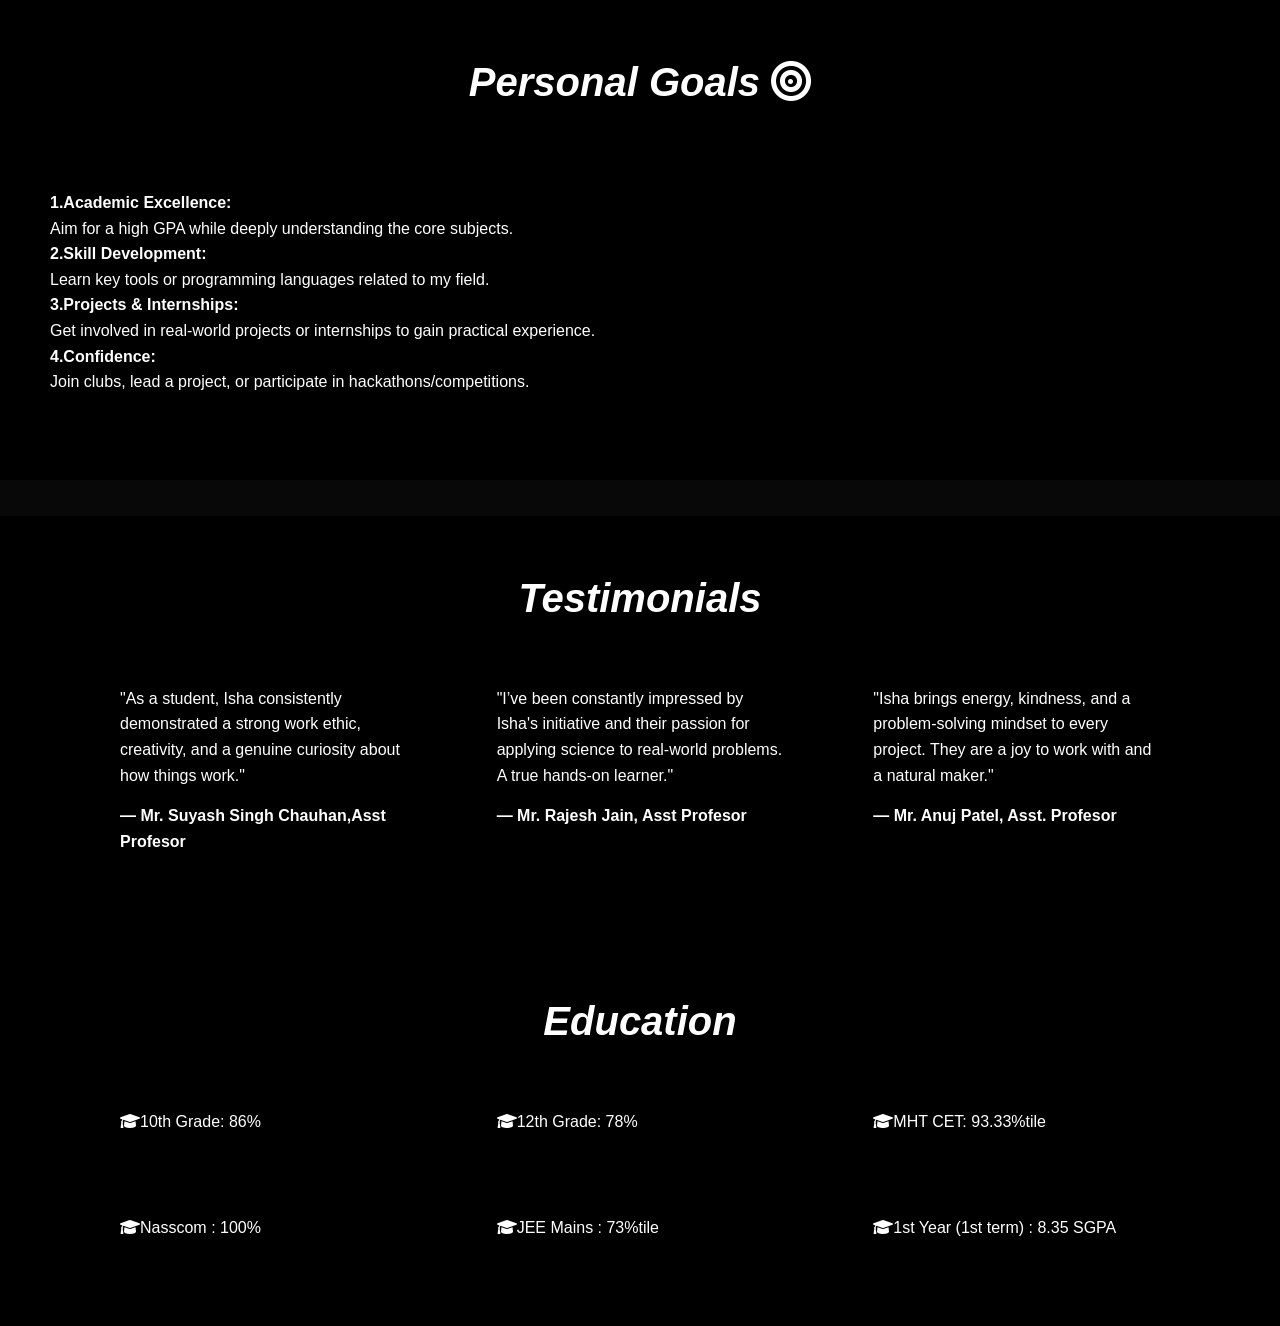
<file: index2.html>
<!DOCTYPE html>
<html large="en">
<head>
    <meta charset="UTF-8">
    <meta http-equiv="X-UA_Compatible" content="IE=edge">
    <meta name="viewport" content="width-device-width, initial-scale=1.0">
    <title> Personal Portfolio</title>
    <link rel="stylesheet" href="style.css">
    <link rel="stylesheet" href="https://cdnjs.cloudflare.com/ajax/libs/font-awesome/6.0.0-beta3/css/all.min.css">
</head>
<body>
<section id="testimonials" class="test">
    
    <h2><i>Personal Goals <i class="fa-solid fa-bullseye"></i></i></h2>
    <div class="testimonial-card">
        <div class="testo">
    <p>
      <b>1.Academic Excellence:</b><br>
Aim for a high GPA while deeply understanding the core subjects.<br>

<b>2.Skill Development:</b><br>
Learn key tools or programming languages related to my field.<br>

<b>3.Projects & Internships:</b><br>
Get involved in real-world projects or internships to gain practical experience.<br>

<b>4.Confidence:</b><br>
Join clubs, lead a project, or participate in hackathons/competitions.<br>
 </p>
    </div>
    </div>
</section>
<br>
<br>
<section class="test" id="testimonials">
    <h2><i>Testimonials</i></h2>
    <div class="testimonials">
    <div class="testimonial-card">
        <p>"As a student, Isha consistently demonstrated a strong work ethic, creativity, and a genuine curiosity about how things work."</p>
        <p class="testimonial-author">— Mr. Suyash Singh Chauhan,Asst Profesor</p>
      </div>
      <div class="testimonial-card">
        <p>"I’ve been constantly impressed by Isha's initiative and their passion for applying science to real-world problems. A true hands-on learner."</p>
        <p class="testimonial-author">— Mr. Rajesh Jain, Asst Profesor</p>
      </div>
      <div class="testimonial-card">
        <p>"Isha brings energy, kindness, and a problem-solving mindset to every project. They are a joy to work with and a natural maker."</p>
        <p class="testimonial-author">— Mr. Anuj Patel, Asst. Profesor</p>
      </div>

    </div>
</section>
<section class="test" id="testimonials">
  <h2><i>Education</i></h2>
  <div class="testimonials">
  <div class="testimonial-card">
      <p><i class="fa-solid fa-graduation-cap"></i>10th Grade:
        86%
      </p>
      
    </div>
    <div class="testimonial-card">
      <p><i class="fa-solid fa-graduation-cap"></i>12th Grade:
        78% </p>
      
    </div>
    <div class="testimonial-card">
      <p><i class="fa-solid fa-graduation-cap"></i>MHT CET:
        93.33%tile
      </p>
      
    </div>
    <div class="testimonial-card">
      <p><i class="fa-solid fa-graduation-cap"></i>Nasscom :
      100%
      </p>
      
    </div>
    <div class="testimonial-card">
      <p><i class="fa-solid fa-graduation-cap"></i>JEE Mains :
      73%tile
      </p>
      
    </div>
    <div class="testimonial-card">
      <p><i class="fa-solid fa-graduation-cap"></i>1st Year (1st term) :
      8.35 SGPA
      </p>
      
    </div>

  </div>
</section>
    </body>
    </html>
</file>
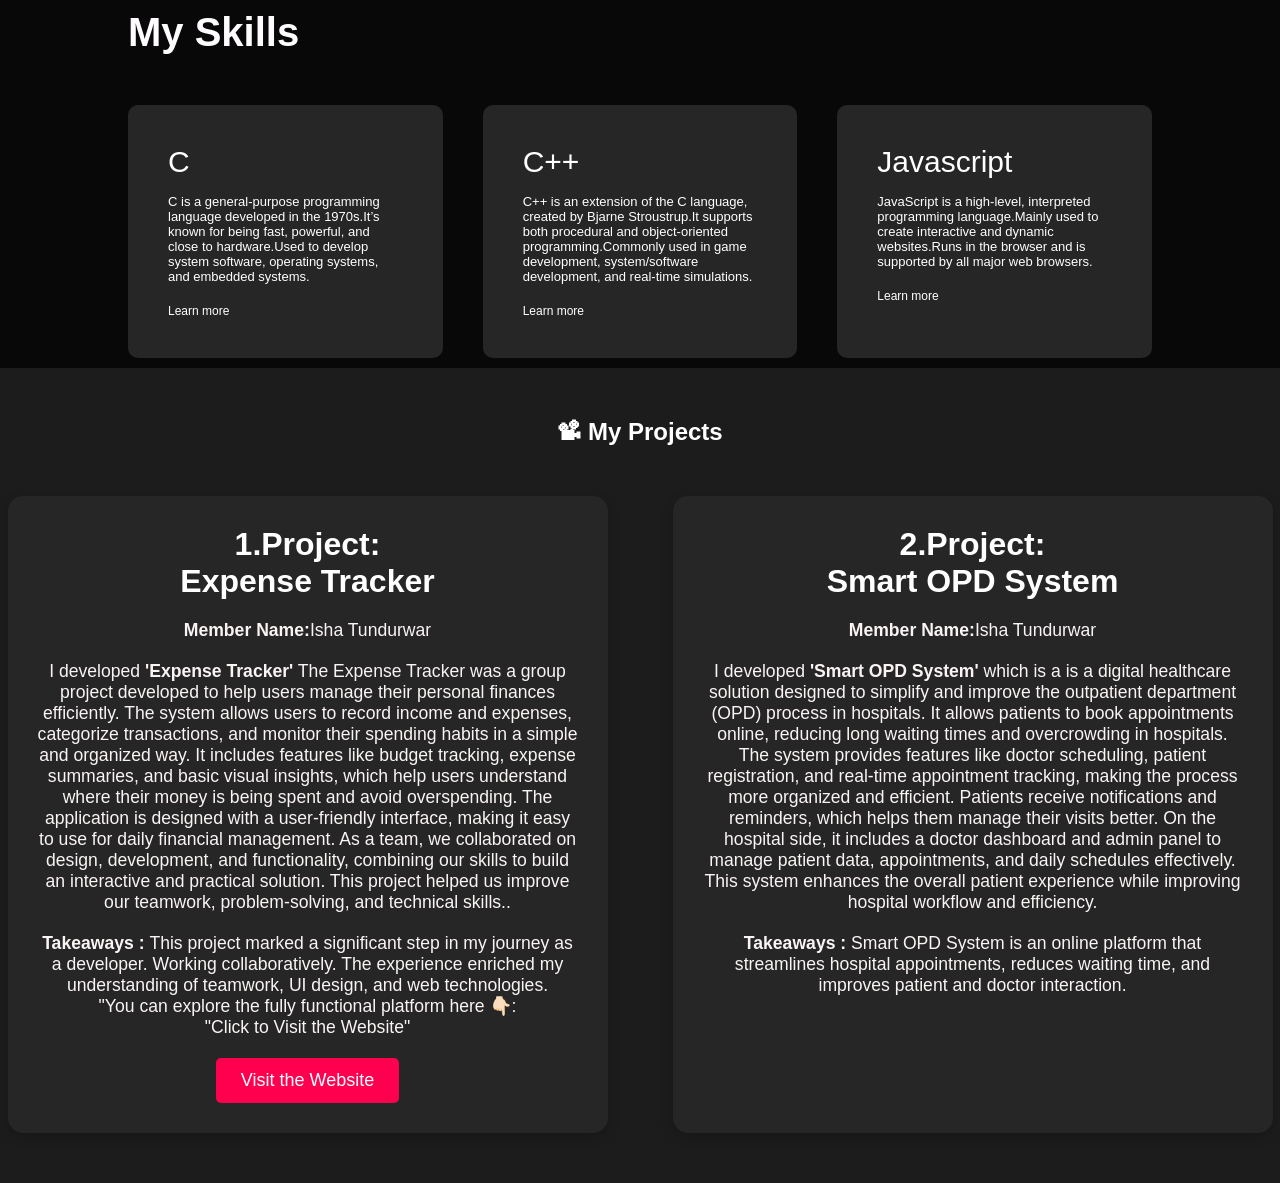
<file: index3.html>
<!DOCTYPE html>
<html large="en">
<head>
    <meta charset="UTF-8">
    <meta http-equiv="X-UA_Compatible" content="IE=edge">
    <meta name="viewport" content="width-device-width, initial-scale=1.0">
    <title> Personal Portfolio</title>
    <link rel="stylesheet" href="style.css">
    <link rel="stylesheet" href="https://cdnjs.cloudflare.com/ajax/libs/font-awesome/6.0.0-beta3/css/all.min.css">
</head>
<body>
    <div id="skill">
        <div class="container"> 
            <h1 class="sub-title">My Skills </h1>
            <div class="skills-list">
                <div>
                    <h2> C</h2>
                    <p>C is a general-purpose programming language developed in the 1970s.It’s known for being fast, powerful, and close to hardware.Used to develop system software, operating systems, and embedded systems.</p>
                    <a href="https://www.simplilearn.com/tutorials/c-tutorial">Learn more</a>
                </div>
                <div>
                    <h2> C++</h2>
                    
                    <p>C++ is an extension of the C language, created by Bjarne Stroustrup.It supports both procedural and object-oriented programming.Commonly used in game development, system/software development, and real-time simulations.</p>
                    <a href="https://www.w3schools.com/cpp/default.asp">Learn more</a>
                </div>
                <div>
                    <h2> Javascript</h2>
                    <p>JavaScript is a high-level, interpreted programming language.Mainly used to create interactive and dynamic websites.Runs in the browser and is supported by all major web browsers.</p>
                    <a href="https://www.simplilearn.com/tutorials/javascript-tutorial">Learn more</a>
                </div>
                
            </div>
    
        </div>
        

    </div>
    <section class="project">
    <div id="project">
        <h1 class="section-title"> 📽 My Projects </h1>
        <div class="project-container">
            <div class="project-card">
              <div class="project-info">
                <h2> 1.Project: <br>Expense Tracker</h2>
                <p><strong>Member Name:</strong>Isha Tundurwar </p>
                <p>I developed <strong>'Expense Tracker'</strong> The Expense Tracker was a group project developed to help users manage their personal finances efficiently. The system allows users to record income and expenses, categorize transactions, and monitor their spending habits in a simple and organized way.

                It includes features like budget tracking, expense summaries, and basic visual insights, which help users understand where their money is being spent and avoid overspending. The application is designed with a user-friendly interface, making it easy to use for daily financial management.

                As a team, we collaborated on design, development, and functionality, combining our skills to build an interactive and practical solution. This project helped us improve our teamwork, problem-solving, and technical skills..</p>
                              <p><strong>Takeaways : </strong>This project marked a significant step in my journey as a developer. Working collaboratively. The experience enriched my understanding of teamwork, UI design, and web technologies.<br> "You can explore the fully functional platform here 👇🏻:<br>"Click to Visit the Website"</p>
                 <a href="http://thunderous-manatee-bdfbfd.netlify.app/" target="_blank" class="project-link">Visit the Website</a>
               </div>   
            </div>
            <div class="project-card">
              <div class="project-info">
                <h2> 2.Project: <br>Smart OPD System</h2>
                <p><strong>Member Name:</strong>Isha Tundurwar </p>
                <p>I developed <strong>'Smart OPD System'</strong> which is a is a digital healthcare solution designed to simplify and improve the outpatient department (OPD) process in hospitals. It allows patients to book appointments online, reducing long waiting times and overcrowding in hospitals.

                The system provides features like doctor scheduling, patient registration, and real-time appointment tracking, making the process more organized and efficient. Patients receive notifications and reminders, which helps them manage their visits better.

                On the hospital side, it includes a doctor dashboard and admin panel to manage patient data, appointments, and daily schedules effectively. This system enhances the overall patient experience while improving hospital workflow and efficiency.</p>
                 <p><strong>Takeaways : </strong>Smart OPD System is an online platform that streamlines hospital appointments, reduces waiting time, and improves patient and doctor interaction.</p>
              </div>
            </div>
        </div>
    </div>
    </section>
</body>
</html>
</file>
<file: style.css>
*{
    margin: 0;
    padding: 0;
    font-family: 'Poppins', Verdana, Geneva, Tahoma, sans-serif;
    box-sizing: border-box;
    scroll-behavior: smooth;
}
body{
    background: #080808;
    color: #fff;
    scroll-behavior: smooth;
}
#header{
    width: 100%;
    height: 100vh;
    background-position: center;
    background-size: cover;
    
}
.container{
    padding: 10px 10%;
    scroll-behavior: smooth;

}
nav {
    display: flex;
    align-items: center;
    justify-content: space-between;
    flex-wrap: wrap;
}
nav ul li{
    display: inline-block;
    list-style: none;
    margin:10px 20px;


}
nav ul li a{
    color: #fff;
    text-decoration: none;
    font-size: 18px;
    position: relative;

}
nav ul li a::after{
    content:  '';
    width: 0;
    height: 3px;
    background: #ff004f;
    position: absolute;
    left: 0;
    bottom: -6px;
    transition: 0.5s;
}
nav ul li a:hover::after{
    width: 100%;
}
.home{
    position: relative;
    width: 100%;
    justify-content: space-between;
    height: 40vh;
    display: flex;
    align-items: center;
    padding: 70px 10% 0;

}
.home-text{
    max-width: 800px;
    margin-top: 5%;
    font-size: 40px;
    margin-left: 5%;
}
.home-text h4 span{
    position: relative;
    display: inline-block;
    -webkit-text-stroke: .7px #ff004f;
    animation: display-text 10s linear infinite;
    animation-delay: calc(-4s * var(--i));
}
@keyframes display-text{
    
    25%,
    100% {
        display:none;
    }
}

.home-text h4 span::before{
    content: attr(data-text);
    position: absolute;
    width: 0;
    border-right: 2px solid #ff004f;
    color: #ff004f;
    white-space: nowrap;
    overflow: hidden;
    animation: fill-text 3s linear infinite;

}
@keyframes fill-text{
    10%,
    100% {
        width: 0;
    }
    70%,
    90% {
        width: 100%;
    }

}
.header-text h4{
    font-size: 32px;
    font-weight: 700;
   
}
.header-text h2{
    font-size: 56px;
    font-weight: 700;
    margin: -3px 0;
}
.header-text p{
    font-size: 20px;
    font-weight: 700;
    margin: -3px 0;
}
/* -----------about----------- */
#about{
    padding: 80px 0;
    color: #ababab;
    font-style:inherit;
    
}
.row{
    display: flex;
    justify-content: space-between;
    flex-wrap: wrap;
}
.about-col-1{
    flex-basis: 35%;
}
.about-col-1 img{
    width: 100%;
    border-radius: 15px;
    margin-bottom: 30px;
}
.about-col-2{
    flex-basis: 100%;
    font-size: 25px;
    font-weight: 300;
}
.sub-title{
    font-size: 40px;
    font-weight: 600;
    color: #fffcff;
}
.sub-title p{
    height: 100px;
    font-size: 20px;
    font-weight: 700;
}
.tab-titles{
    display: flex;
    margin: 20px 0 40px;
}
.tab-links{
    margin-right: 50px;
    font-size: 18px;
    font-weight: 500;
    cursor: pointer;
    position: relative;
}
.tab-links::after{
    content: '';
    width: 0;
    height: 3px;
    background: #ff004f;
    position: absolute;
    left: 0;
    bottom: -8px;
    transition: 0.5s;
}
.tab-links.active-link::after{
    width: 50%;

}
.tab-contents ul li{
    list-style: none;
    margin: 10px 0;
}
.tab-contents ul li span{
    color:#ff004f;
    font-size: 14px;
}
.tab-contents{
    display: none;
}
.tab-contents.active-tab{
    display: block;
}
.goal-section {
    background-color: #f8f9fa;
    padding: 2rem;
    border-radius: 12px;
    box-shadow: 0 4px 12px rgba(0, 0, 0, 0.1);
    max-width: 800px;
    margin: 2rem auto;
    font-family: 'Segoe UI', sans-serif;
    color: #333;
  }
  
.goal-section h2 {
    font-size: 2rem;
    color: white;
    margin-bottom: 1rem;
  }
  
.goal-section p {
    font-size: 1.1rem;
    line-height: 1.6;
  }
/*certificate*/
#certificates{
    padding: 50px 0;
  
}
.work-list{
    display: grid;
    grid-template-columns: repeat(auto-fit, minmax(250px, 1fr));
    margin-top: 50px;
}
.work{
    border-radius: 10px;
    position: absolute;
    overflow: hidden;
}
.work img{
    left: 50%;
    width: 60%;
    margin-bottom: 20px;
    border-radius: 10px;
    display: block;
}
.layer{
    width: 50%;
    height: 50%;
    border-radius: 100x;
    font-size: 60px;
    font-weight: 600;
    color: #fffcff;
    display: flex;
    justify-content: space-between;
    flex-wrap: wrap;
}
.contact-left{
    flex-basis: 100%;
}
.contact-right{
    flex-basis: 100%;
}
.contact-left p{
    margin-top: 30px;
}
.contact-left p i{
    color: #ff004f;
    margin-right: 15px;
    font-size: 25px;
}
.social-icons{
    margin-top: 30px;
}
.social-icons a{
    text-decoration: none;
    font-size: 30px;
    margin-left: 15px;
    color: #ababab;
    display: inline-block;
    transition: transform 0.5s;
}
.social-icons a:hover{
    color: #ff004f;
    transform: translateY(-5px);
}
.btn.btn2{
    display: inline-block;
    background: #ff004f;
}
.contact-right form{
    width: 100%;
}
form input, form textarea{
    width: 100%;
    border: 0;
    outline: none;
    background: #262626;
    padding: 15px;
    margin: 15px 0;
    color: #fff;
    font-size: 18px;
    border-radius: 6px;
}
form btn2{
    padding: 14px 60px;
    font-size: 18px;
    margin-top: 20px;
    cursor: pointer;
}
skills {
    background-color: #f9f9f9;
}
.copyright{
    width: 100%;
    text-align: center;
    padding: 25px;
    background: #262626;
    font-weight: 300;
    margin-top: 20px;
    font-size: 14px;
}
.copyright i{
    color: #ff004f;
}
/*-------testimonals------*/
.test {
    padding: 60px 20px;
    background-color:black;
  }

.test h2 {
    text-align: center;
    font-size: 2.5rem;
    margin-bottom: 40px;
    color: white;
  }

.testimonials {
    display: grid;
    grid-template-columns: repeat(auto-fit, minmax(300px, 1fr));
    gap: 30px;
    max-width: 1100px;
    margin: 0 auto;
}

.testimonial-card {
    background-color: white(0,0,0,0.6);
    padding: 25px 30px;
    border-radius: 16px;
    box-shadow: 0 4px 10px white(0, 0, 0, 0.05);
    transition: transform 0.2s ease-in-out;
    
}

  .testimonial-card:hover {
    transform: translateY(-5px);
    background: #ff004f;
  }

  .testimonial-card p {
    font-size: 1rem;
    line-height: 1.6;
  }
  .testo{
    text-decoration: none;
    color: #fff;
    font-size: 12px;
    margin-top: 20px;
    display: inline-block;
  } 

  .testimonial-author {
    font-weight: bold;
    margin-top: 15px;
    color: white;
  }
  .testimonial-card div a{
    text-decoration: none;
    color: #fff;
    font-size: 12px;
    margin-top: 20px;
    display: inline-block;

  }

  @media (max-width: 600px) {
    .test h2 {
      font-size: 2rem;
    }

    .testimonial-card {
      padding: 20px;
    }
  }
/*------hobbies--------*/
#hobbies{
    padding: 50px 0;

}
.hobbies-list{
    display: grid;
    grid-template-columns: repeat(3, 1fr);
    grid-gap: 40px;
    margin-top: 50px ;
}
.hobby{
    border-radius: 10px;
    position: relative;
    overflow: hidden;
}
.hobby img{
    width: 50%;
    border-radius: 10px;
    display: block;
    transition: transform 0.5s;

}
.ly{
    width: 100%;
    height: 0%;
    background: linear-gradient(rgba(0,0,0,0.6),#ff004f);
    border-radius: 10px;
    position: absolute;
    left: 0;
    bottom: 0;
    overflow: hidden;
    display: flex;
    align-items: center;
    justify-content: center;
    flex-direction: column;
    padding: 0 40px;
    text-align: center;
    font-size: 14px;
}
.ly h3{
    font-weight: 500;
    margin-bottom: 20px;
}
.hobby:hover img{
    transform: scale(1.1);

}
.hobby:hover .ly{
    height: 100%;
}
.btn{
    display: block;
    margin: 100px auto;
    width: fit-content;
    border: 1px solid #ff004f;
    padding: 14px;
    border-radius: 6px;
    text-decoration: none;
    color: #fff;
    transition: background 0.5s;

}
.btn:hover{
    background: #ff004f;
}



/*------skills--------*/

#skills{
    padding: 30px 0;
    font-size: 30px;
    font-weight: 500;
    margin-bottom: 15px;
}
.skills-list{
    display: grid;
    grid-template-columns: repeat(auto-fit, minmax(250px,1fr));
    grid-gap: 40px;
    margin-top: 50px ;
}
.skills-list div{
    background: #262626;
    padding: 40px;
    font-size: 13px;
    font-weight: 300;
    border-radius: 10px;
    transition: background 0.5s,transform 0.5s;

}
.skills-list div h2{
    font-size: 30px;
    font-weight: 500;
    margin-bottom: 15px;
}
.skills-list div a{
    text-decoration: none;
    color: #fff;
    font-size: 12px;
    margin-top: 20px;
    display: inline-block;
}
.skills-list div:hover{
    background: #ff004f;
    transform: translateY(-10px);
}
/*certificate*/
#achievements {
    padding: 50px 20px;
    text-align: center;
    background-color: #1c1c1c;
  }
  
  #achievements h2 {
    color: white;
    font-size: 2.5rem;
    margin-bottom: 40px;
    border-bottom: 3px solid #ff004f;
    display: inline-block;
    padding-bottom: 10px;
  }
  
  /* Grid Layout */
  .grid-container {
    display: grid;
    grid-template-columns: repeat(auto-fit, minmax(260px, 1fr));
    gap: 30px;
    max-width: 1200px;
    margin: auto;
  }
  
  /* Individual Grid Item */
  .grid-item {
    background-color: #2c2c2c;
    border-radius: 15px;
    overflow: hidden;
    box-shadow: 0 4px 12px #ff004f(255, 0, 0, 0.15);
    transition: transform 0.3s ease, box-shadow 0.3s ease;
    border: 1px solid #444;
  }
  
  .grid-item:hover {
    transform: translateY(-8px);
    box-shadow: 0 0px 20px #ff004f(255, 0, 0, 0.3);
    background: #ff004f;
    color: #ff004f;
}
/* Image Styling */
  .grid-item img {
    width: 100%;
    height: auto;
    display: block;
    border-bottom: 2px solid #ff004f;
  }
  
  /* Description Text */
  .grid-item p {
    margin: 15px;
    color: #ddd;
    font-weight: bold;
    font-size: 1.1rem;
    background: #ff004f;
    padding: 8px 12px;
    border-radius: 5px;
    display: inline-block;
  }
/* Css for small screen*/
nav .fas{
    display: none;

}
@media only screen and (max-width:600px){
    
    .home-text{
        font-size: 16px;
        margin-top: 100%;
    }
    .home-text h2{
        font-size: 40px;
    }

    nav .fas{
        display: block;
        font-size: 25px;
    }
    nav ul{
        background: #ff004f;
        position: fixed;
        top: 0;
        right: -200px;
        width: 200px;
        height: 100vh;
        padding-top: 50px;
        z-index: 2;
        transition: right 0.5s;
    }
    nav ul li{
        display: block;
        margin: 25px;

    }
    nav ul .fas{
        position: absolute;
        top: 25px;
        left: 25px;
        cursor: pointer;
    }

}
/*Project*/
.project {
    padding: 50px 0;
    background-color: #1c1c1c;
    text-align: center;
  }
  
  .project-card {
    background: #262626;
    border-radius: 15px;
    padding: 30px;
    box-shadow: 0 4px 12px rgba(0, 0, 0, 0.2);
    transition: transform 0.3s ease, box-shadow 0.3s ease;
    max-width: 600px;
    margin: 0 auto;
  }
  
  .project-card:hover {
    transform: translateY(-8px);
    box-shadow: 0 0 20px rgb(252, 9, 86);
  }
  
  .project-info h2 {
    color: white;
    font-size: 2rem;
    margin-bottom: 20px;
  }
  
  .project-info p {
    color: #fbf4f4;
    font-size: 1.1rem;
    margin-bottom: 20px;
  }
  
  .project-link {
    display: inline-block;
    padding: 12px 25px;
    background-color: #ff004f;
    color: #fff;
    text-decoration: none;
    border-radius: 5px;
    font-size: 18px;
    transition: background-color 0.3s ease, transform 0.3s ease;
  }
  
  .project-link:hover {
    background-color: #e6003c;
    transform: translateY(-3px);
  }
  .know-more {
    padding: 40px;
    background-color: #1e1d1d;
    text-align: center;
  }
  .project-container {

display: grid;

grid-template-columns: 1fr 1fr; /* 2

columns */

gap: 50px;

margin-top: 50px
  }
</file>
